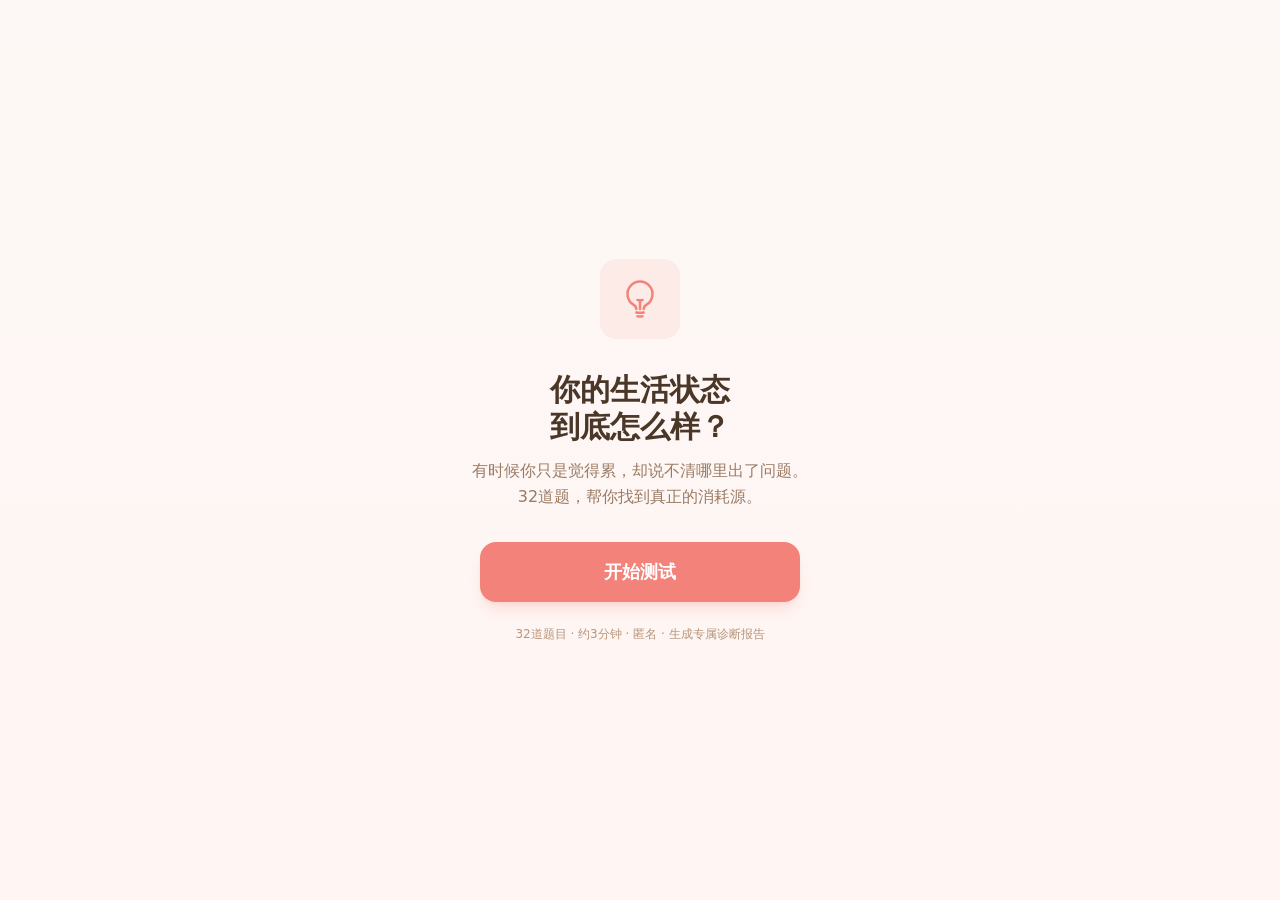
<file: index.html>
<!doctype html>
<html lang="en">
  <head>
    <meta charset="UTF-8" />
    <link rel="icon" type="image/svg+xml" href="/favicon.svg" />
    <meta name="viewport" content="width=device-width, initial-scale=1.0" />
    <title>生活状态诊断工具</title>
    <script type="module" crossorigin src="/assets/index-DwPCbuPf.js"></script>
    <link rel="stylesheet" crossorigin href="/assets/index-GXJXYDYG.css">
  </head>
  <body>
    <div id="root"></div>
  </body>
</html>
</file>
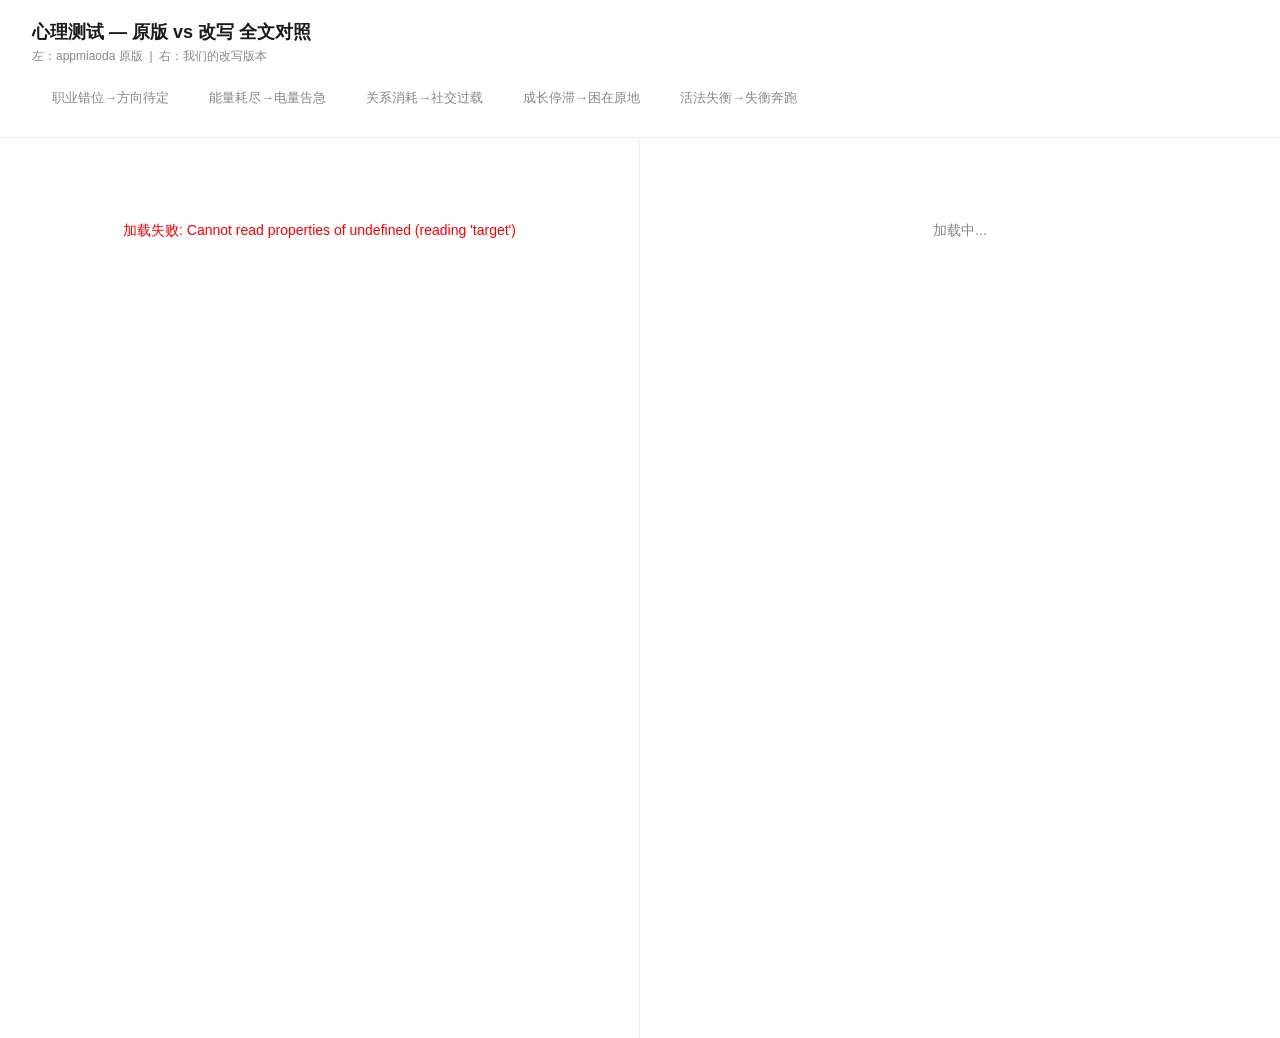
<file: compare.html>
<!DOCTYPE html>
<html lang="zh-CN">
<head>
<meta charset="UTF-8">
<meta name="viewport" content="width=device-width, initial-scale=1.0">
<title>原版 vs 改写 — 全文对比</title>
<style>
*{margin:0;padding:0;box-sizing:border-box}
body{font-family:-apple-system,PingFang SC,Microsoft YaHei,sans-serif;background:#f5f5f5;color:#1a1a1a}
.header{background:#fff;padding:20px 32px;border-bottom:1px solid #eee;position:sticky;top:0;z-index:10}
.header h1{font-size:18px;font-weight:700}
.header .sub{font-size:12px;color:#888;margin-top:4px}
.tabs{display:flex;gap:0;margin-top:16px}
.tab{padding:8px 20px;border:none;background:none;font-size:13px;cursor:pointer;border-bottom:2px solid transparent;color:#888}
.tab.active{border-bottom-color:#2563eb;color:#2563eb;font-weight:600}
.container{display:grid;grid-template-columns:1fr 1fr;gap:0;max-width:1400px;margin:0 auto}
.panel{background:#fff;padding:24px 32px;min-height:100vh}
.panel.left{border-right:1px solid #eee}
.panel h2{font-size:15px;font-weight:700;margin-bottom:8px}
.panel .meta{font-size:11px;color:#888;margin-bottom:20px;padding-bottom:12px;border-bottom:1px solid #f0f0f0}
.section{margin-bottom:24px}
.section-title{font-size:12px;font-weight:700;color:#666;text-transform:uppercase;letter-spacing:.5px;margin-bottom:8px;padding:4px 8px;background:#f8f8f8;border-radius:4px;display:inline-block}
.field{margin-bottom:12px}
.field-label{font-size:11px;color:#999;margin-bottom:2px}
.field-value{font-size:14px;line-height:1.7}
.field-value.highlight{font-size:16px;font-weight:600;color:#1a1a1a}
.field-value.subtitle{font-size:15px;color:#444;font-style:italic}
.analysis-item{margin-bottom:8px;padding-left:12px;border-left:2px solid #e0e0e0;font-size:13px;line-height:1.6}
.analysis-item.original{border-left-color:#f59e0b}
.analysis-item.ours{border-left-color:#2563eb}
ul{list-style:none;padding:0}
ul li{font-size:13px;line-height:1.6;padding:2px 0}
ul li:before{content:"• ";color:#999}
.tag{display:inline-block;font-size:11px;padding:2px 8px;background:#f0f0f0;border-radius:12px;margin:2px 4px 2px 0}
.diff-highlight{background:#fef3c7;padding:1px 0}
.loading{text-align:center;padding:60px;color:#888;font-size:14px}
.match-type{font-size:11px;color:#2563eb;margin-bottom:12px}
</style>
</head>
<body>
<div class="header">
  <h1>心理测试 — 原版 vs 改写 全文对照</h1>
  <div class="sub">左：appmiaoda 原版 &nbsp;|&nbsp; 右：我们的改写版本</div>
  <div class="tabs" id="tabs"></div>
</div>
<div class="container">
  <div class="panel left" id="leftPanel"><div class="loading">加载中...</div></div>
  <div class="panel right" id="rightPanel"><div class="loading">加载中...</div></div>
</div>

<script>
// ===== 数据 =====
const TYPE_KEYS = ['career_mismatch','energy_depleted','relationship_drain','growth_stagnant','life_imbalance'];
const TYPE_NAMES = {career_mismatch:'职业错位→方向待定',energy_depleted:'能量耗尽→电量告急',relationship_drain:'关系消耗→社交过载',growth_stagnant:'成长停滞→困在原地',life_imbalance:'活法失衡→失衡奔跑'};

const OUR_DATA = {
  career_mismatch: {
    title: '方向待定者',
    subtitle: '你真正想换的，不是工作。是方向。',
    coreConclusion: '你不是不够努力。你是努力的方向，越来越偏离自己真正想去的地方。',
    summary: '你有一种隐隐的感觉：我会做，但我越来越不想做了。',
    deepAnalysis: ['很多方向待定者，最开始都不是因为讨厌这份工作进来的。甚至刚开始还挺喜欢。','但随着时间推移，出现了一种微妙的变化：你会做了，做好了，但你并没有因此变得开心。','能力和热爱是两套系统。你现在的困境不是能力不够，而是热爱在慢慢消失。','于是出现：上班越来越机械、完成任务没有成就感、周一越来越难熬。','这时候很多人会误判——以为是自己在偷懒，给自己贴"不努力"的标签。','其实问题不是懒。是你正在做的事，和你想成为的人，之间的裂缝越来越大了。'],
    consumptionSources: [{title:'价值感流失',description:'你每天都在做事，但这些事不再让你觉得自己有价值。这种感觉很可怕——比累更可怕的是：做着做着，不知道自己在做什么了。'},{title:'未来感缺失',description:'不是因为现在不好而难受，而是因为看不到未来而焦虑。你不知道3年后的自己在哪里，这种不确定性每天都在消耗你。'},{title:'自我认同冲突',description:'你心里有个声音说"这不是真正的我"，但现实又在说"先做着吧"。两个声音不断拉扯，最能耗能的就是这种内耗。'}],
    advantages: ['学东西快，能力底子不错','有自我觉察的意识，不是麻木的人','对自己有要求，不想浑浑噩噩','有勇气承认"现在不对"'],
    blindSpots: [{title:'把迷茫当失败',description:'不知道方向≠没有方向。你现在只是在"找"，不是"迷路"。'},{title:'觉得自己不够努力',description:'你已经很努力了。问题是：你把努力放在了一个你自己都不确定的地方。'},{title:'总想一步到位',description:'总想找到一个完美的方向再出发。但方向不是想出来的，是试出来的。'}],
    riskWarning: [{label:'情绪状态',text:'越来越容易烦躁，越来越容易失去耐心。'},{label:'成长状态',text:'停滞感增强，觉得每天都在原地踏步。'},{label:'人生状态',text:'开始频繁羡慕别人。常出现的想法：我是不是选错路了？'}],
    futureNoChange: ['热情继续下降','工作进入自动驾驶模式','成长感持续流失','开始怀疑人生方向'],
    futureWithChange: ['重新探索兴趣','发现新的职业可能','恢复成长反馈','人生掌控感提升'],
    actionPlan: [{week:'第1周',title:'记录',description:'每天记下：今天哪件事最有成就感？哪件事最让我疲惫？'},{week:'第2周',title:'回溯',description:'写下过去三年里，你最喜欢的工作瞬间是什么样子的。'},{week:'第3周',title:'探索',description:'找三个感兴趣的方向了解一下——只是了解，不用投简历。'},{week:'第4周',title:'验证',description:'找个真实从业者聊聊，看看想象和现实的差距。'}],
    hiddenAdvantage: '你的成长欲望其实很强',
    shouldNotDo: '冲动辞职',
    keywords: ['成长断层','价值感下降','职业错位','未来感缺失','方向重建'],
  },
  energy_depleted: {
    title: '电量告急者',
    subtitle: '你真正缺的不是辞职。是恢复。',
    coreConclusion: '你最近最想离开的，未必是工作。而是：那个长期处于透支状态的自己。',
    summary: '你不是讨厌工作。你是太累了。',
    deepAnalysis: ['很多电量告急了人都会误以为："我一定是讨厌这份工作了。"','但如果给你连续休息30天，如果睡眠恢复正常，如果压力降下来，你可能会发现：自己没有那么讨厌现在的工作。','电量告急最大的特点：把所有问题都归因于工作。工作好烦、上班好累、领导好烦——','但仔细看看，连下班后的生活也开始失去吸引力。以前喜欢的事现在懒得做，以前想见的人现在不想见。','问题已经不只是工作了。是整个能量系统在报警。'],
    consumptionSources: [{title:'持续输出没有回血',description:'过去很长一段时间，你都在：解决问题、承担责任、回应需求。但你很少有机会真正恢复自己。大脑开始进入省电模式——拖延、麻木、注意力下降。不是懒，是电池快没电了。'},{title:'情绪库存见底',description:'表面看起来正常，甚至还能工作。但情绪库存已经很低了：一点小事就烦、一点问题就累、一点变化就焦虑。已经没有多余的缓冲区了。'},{title:'恢复能力下降',description:'最危险的信号：休息也恢复不了。以前睡一觉就好了，现在睡两天还是累。以前周末能恢复，现在周末结束更空虚。恢复系统正在失效。'}],
    advantages: ['责任感很强，习惯扛事','执行力不错，能完成高密度任务','共情能力强，习惯照顾别人','对自己有要求，想做到更好'],
    blindSpots: [{title:'把疲惫当成了不喜欢',description:'你不是讨厌工作。你只是太累了。累的时候，任何事情都会失去吸引力。'},{title:'把休息当成奖励',description:'总觉得"忙完这一阵再休息"。但你永远忙不完。恢复不应该是奖励，是必需品。'},{title:'总觉得自己还能撑',description:'电量告急的人最擅长的一件事：硬撑。这也是最危险的一件事。'}],
    riskWarning: [{label:'情绪状态',text:'情绪波动增加，越来越容易烦躁。'},{label:'身体状态',text:'睡眠质量下降，精力持续不足。'},{label:'工作状态',text:'工作效率下降，注意力难以集中。'},{label:'心理状态',text:'兴趣感持续消失——觉得改变也没用'}],
    futureNoChange: ['疲惫持续增加','动力不断下降','恢复能力越来越差','开始怀疑人生','离职冲动越来越强'],
    futureWithChange: ['睡眠改善','情绪稳定','兴趣恢复','动力回升','重新看清方向'],
    actionPlan: [{week:'第1周',title:'停止漏电',description:'减少无效社交、减少情绪劳动、减少不必要的加班。先把漏电口堵住。'},{week:'第2周',title:'恢复身体',description:'规律睡眠、固定起床时间、每天散步。先把基础电量养回来。'},{week:'第3周',title:'找回快乐',description:'做一件不赚钱、不成长、纯喜欢的事情。找回活着的感觉。'},{week:'第4周',title:'连接内心',description:'问自己：如果没有任何现实压力，我最想把时间花在哪里？'}],
    hiddenAdvantage: '责任感极强',
    shouldNotDo: '继续硬撑',
    keywords: ['长期透支','低电量模式','恢复能力下降','情绪库存不足','兴趣感消失'],
  },
  relationship_drain: {
    title: '社交过载者',
    subtitle: '你不是讨厌工作。你是长期处在高消耗的人际环境里。',
    coreConclusion: '你最近最想离开的，可能不是工作。而是某些每天都在消耗你的人。',
    summary: '你不是讨厌工作本身。你是被"人"拖垮了。',
    deepAnalysis: ['很多社交过载者最后会把所有疲惫归因于工作——公司不行、行业不行、工作不行。','但如果换掉工作内容，问题可能还在。因为真正耗尽你的，不是事，是人。','你的特点是：工作内容其实能接受，能力其实没问题，收入也不一定差。但每天醒来想到要上班，还是觉得压抑。','原因通常不是事情本身，而是某个人、某种氛围、某种沟通模式。','工作本身变成了被关系绑架的场景。越想越累。'],
    consumptionSources: [{title:'情绪劳动过载',description:'你每天都在做一件事：管理别人的情绪。领导情绪不好你要接，客户情绪不好你要接，同事情绪不好你也要接。久而久之，你的能量都在回应别人。'},{title:'长期压抑表达',description:'你习惯忍。很多话不说、很多委屈算了、很多不满吞下去。表面没事，实际上情绪债越欠越多。看到消息就烦、听到名字就累。'},{title:'被动适应环境',description:'你习惯了配合、让步、理解别人。但时间久了会出现一种感觉：好像所有人都在做自己，只有我不行。这就是最隐蔽的内耗。'}],
    advantages: ['共情力强，能理解他人感受','责任感高，认真对待每段关系','配合度高，团队意识强','情绪敏感度高，善于察言观色'],
    blindSpots: [{title:'把忍耐当成成熟',description:'很多时候你觉得"算了，别计较"。那不是成熟，是压抑。'},{title:'总想理解所有人',description:'理解别人100分，理解自己0分——这才是问题的根源。'},{title:'把环境问题归咎自己',description:'你总觉得"是不是我太敏感了"、"是不是我要求太高了"。但有时候，只是环境不适合你。'}],
    riskWarning: [{label:'表达状态',text:'表达欲下降，越来越不想说话了。'},{label:'社交状态',text:'社交回避增强，不想参加任何聚会。'},{label:'工作状态',text:'工作满意度持续下降，离职冲动上升。'}],
    futureNoChange: ['继续压抑','继续配合','继续消耗','越来越想逃离','开始怀疑自己'],
    futureWithChange: ['建立边界','减少情绪劳动','提升表达能力','恢复掌控感','重新评估环境'],
    actionPlan: [{week:'第1周',title:'看清消耗源',description:'记录每天最耗能的人是谁。先知道敌人在哪。'},{week:'第2周',title:'建个小边界',description:'从延迟回复开始。拒绝一个额外责任。减少一次情绪劳动。'},{week:'第3周',title:'练习表达',description:'从一个短句开始："这个我需要想想。"不用解释太多。'},{week:'第4周',title:'重新评估',description:'认真判断：问题是这个人/这个环境，还是我自己的边界没设好。'}],
    hiddenAdvantage: '共情能力强',
    shouldNotDo: '继续讨好',
    keywords: ['关系消耗','情绪劳动','边界缺失','冲突回避','环境倦怠','表达压抑'],
  },
  growth_stagnant: {
    title: '困在原地者',
    subtitle: '你不是讨厌现在。你只是已经很久没有向前走了。',
    coreConclusion: '你想逃离的不是工作、不是环境。而是那个越来越看不到变化的自己。',
    summary: '生活没有明显问题，但也没有惊喜。这就是你最难过的地方。',
    deepAnalysis: ['困在原地者有一个典型的状态：生活没有明显的问题，但也没有惊喜。工作没有明显的问题，但也没有突破。人生没有明显的问题，但也没有期待。','于是出现一种感觉：日子在过，但没有在活着。一天天重复，一年年过去，偶尔在深夜突然惊醒——我的人生就这样了吗？','你不是懒。你只是太久没有体验过"成长"带来的兴奋感了。','人是需要反馈的动物。当学习没有反馈、努力没有回应、改变没有结果，动力就会慢慢泄掉。','你现在最需要的不是"换个工作"，而是"重新找回向前走的感觉"。'],
    consumptionSources: [{title:'成长反馈缺失',description:'你很久没有体验过"学会了某件事"的快乐了。每天都在输出，没有输入。大脑断粮了。'},{title:'探索欲被压制',description:'不是没有好奇心，是好奇心被现实磨没了。每天都在应付当下，没空去想"如果"。'},{title:'自我价值模糊',description:'不知道自己想要什么，也不知道自己能成为什么。这种模糊感本身就很耗能。'}],
    advantages: ['内心有追求，不是随波逐流的人','有自我觉察，意识到停滞本身就是改变的开始','虽然迷茫，但没有放弃寻找','想象力还在，"如果"还会出现在脑海里'],
    blindSpots: [{title:'把停滞当成了真相',description:'觉得"我就这样了"。但现在的你不是全部的你。'},{title:'总觉得要准备好了再动',description:'你一直在等"那个对的时刻"。但对的时刻是动起来之后才会出现的。'},{title:'过度理想化未来',description:'总觉得找到那个方向就好了。但人生不是找到的，是试出来的。'}],
    riskWarning: [{label:'目标状态',text:'目标感下降，不知道自己想要什么。'},{label:'行动状态',text:'行动力下降，越来越拖延。'},{label:'兴趣状态',text:'兴趣感下降，对什么都提不起劲。'},{label:'人生状态',text:'人生停滞感增强——活着，但没有热情。'}],
    futureNoChange: ['重复工作','重复生活','重复思维','成长停滞','人生倦怠'],
    futureWithChange: ['恢复探索','增加新体验','重新学习','找到新方向','恢复成长感'],
    actionPlan: [{week:'第1周',title:'找到消失的兴奋感',description:'记录最近三年最快乐的时刻。找出那些让你兴奋的东西去了哪里。'},{week:'第2周',title:'重启学习',description:'选一个全新领域。不求变现，只求好奇。重新体验"学会"的感觉。'},{week:'第3周',title:'制造陌生感',description:'去一个没去过的地方、参加一个没参加过的活动、认识一个圈子外的人。'},{week:'第4周',title:'建第二条线',description:'开始培养工作之外的成长系统。不一定是副业，但一定是一条新的路。'}],
    hiddenAdvantage: '探索欲其实很强',
    shouldNotDo: '继续等待',
    keywords: ['成长停滞','未来感下降','探索欲减弱','人生倦怠','第二成长曲线','慢性空心化'],
  },
  life_imbalance: {
    title: '失衡奔跑者',
    subtitle: '你真正想换的，不是工作。是你现在运行人生的方式。',
    coreConclusion: '你被一种失衡的人生结构困住了——某个部分太重，其他部分几乎消失。',
    summary: '你不是被工作困住了。你是被一种不平衡的生活困住了。',
    deepAnalysis: ['失衡奔跑者通常有一个特点：人生里某个部分特别重，其他部分几乎消失。','比如：工作占了90%，生活只有10%。或者照顾别人占了80%，自己只有20%。','短期内这似乎没问题，甚至还能带来成就感——你觉得自己很高效、很重要。','但时间长了，你会感觉到一种"平板式"的人生：在一个维度上拼命跑，但其他维度已经荒废了。','人不是单线程的动物。当生活只剩下一个支点，一旦那个支点出问题，整个人生都会晃动。'],
    consumptionSources: [{title:'单点支撑',description:'你把所有的精力、时间、价值感都压在一个点上。这个点一旦不稳，整个人就站不住了。'},{title:'自我被压缩',description:'工作之外的那个你，已经很久没出现了。你喜欢什么、想做什么、是谁——这些问题越来越难回答。'},{title:'失去弹性',description:'你的生活没有缓冲带。一点小意外就能打乱全部节奏，因为你没有别的支点可以依靠。'}],
    advantages: ['专注力强，能在一件事上深耕','抗压能力不错，能扛高负荷','执行力强，不轻易放弃','对责任认真，不会敷衍'],
    blindSpots: [{title:'把"忙"当成了"充实"',description:'忙不等于充实。一个人可以很忙，但很空。'},{title:'觉得自己还能再撑一阵',description:'失衡的问题是：它不会突然崩塌，而是慢慢蚕食。等你意识到的时候，已经很累了。'},{title:'把休息当奢侈',description:'你总觉得"等忙完这阵就好了"。但如果你不给生活留白，生活会用另一种方式让你停下来。'}],
    riskWarning: [{label:'身体状态',text:'长期高负荷运转，身体开始发出信号。'},{label:'社交状态',text:'社交圈越来越窄，除了工作没有其他关系。'},{label:'兴趣状态',text:'除了工作，不知道自己喜欢什么。'},{label:'心理状态',text:'失衡加剧，容易产生"这一切为了什么"的疑问。'}],
    futureNoChange: ['工作占比越来越大','个人空间越来越小','身体开始出问题','自我越来越模糊','突然有一天崩掉'],
    futureWithChange: ['建立生活支点','找到工作之外的价值','恢复弹性空间','重新获得掌控感'],
    actionPlan: [{week:'第1周',title:'盘点时间账',description:'真实记录一周时间分配。看看工作和生活的比例到底是多少。'},{week:'第2周',title:'找回一个小爱好',description:'想想以前喜欢但很久没做的事。花30分钟重新做一次。'},{week:'第3周',title:'建立社交支点',description:'约一个非工作的朋友吃饭。不聊工作，只聊生活。'},{week:'第4周',title:'重新分配',description:'试着把时间的10%从工作挪到生活。感受一下这个变化。'}],
    hiddenAdvantage: '专注力很强',
    shouldNotDo: '继续单向冲刺',
    keywords: ['生活失衡','单点支撑','自我压缩','失去弹性','人生结构重建'],
  }
};

let ORIGINAL_DATA = null;
let currentType = 'career_mismatch';

// ===== 加载原始数据 =====
fetch('appmiaoda_original.json')
  .then(r => r.json())
  .then(d => {
    ORIGINAL_DATA = d;
    init();
  })
  .catch(e => {
    document.getElementById('leftPanel').innerHTML = '<div class="loading" style="color:red">加载失败: ' + e.message + '</div>';
  });

function init() {
  // Tabs
  var tabsHTML = '';
  TYPE_KEYS.forEach(function(k) {
    tabsHTML += '<button class="tab' + (k===currentType?' active':'') + '" onclick="switchType(\'' + k + '\')">' + TYPE_NAMES[k] + '</button>';
  });
  document.getElementById('tabs').innerHTML = tabsHTML;
  switchType(currentType);
}

function switchType(key) {
  currentType = key;
  document.querySelectorAll('.tab').forEach(function(t) { t.className = 'tab'; });
  event.target.className = 'tab active';
  if (!ORIGINAL_DATA) return;
  renderPanel('leftPanel', ORIGINAL_DATA[key], 'original');
  renderPanel('rightPanel', OUR_DATA[key], 'ours');
}

function renderPanel(id, data, side) {
  var isOrig = side === 'original';
  var html = '';

  // Title + subtitle
  html += '<h2>' + (isOrig ? '🔶 ' : '🔷 ') + data.title + '</h2>';
  html += '<div class="meta">' + (isOrig ? 'appmiaoda 原版' : '我们的改写') + '</div>';

  // Match type
  html += '<div class="match-type">' + data.subtitle + '</div>';

  // Core conclusion
  html += '<div class="section"><div class="section-title">核心结论</div>';
  html += '<div class="field-value highlight">' + data.coreConclusion + '</div></div>';

  // Summary
  html += '<div class="section"><div class="section-title">一句话</div>';
  html += '<div class="field-value subtitle">' + data.summary + '</div></div>';

  // Deep analysis
  html += '<div class="section"><div class="section-title">深度分析</div>';
  (data.deepAnalysis||[]).forEach(function(a) {
    html += '<div class="analysis-item ' + side + '">' + a + '</div>';
  });
  html += '</div>';

  // Consumption
  html += '<div class="section"><div class="section-title">消耗来源</div>';
  (data.consumptionSources||[]).forEach(function(s) {
    html += '<div class="field"><div class="field-label"><strong>' + s.title + '</strong></div>';
    html += '<div class="field-value">' + s.description + '</div></div>';
  });
  html += '</div>';

  // Advantages
  html += '<div class="section"><div class="section-title">优势</div><ul>';
  (data.advantages||[]).forEach(function(a) { html += '<li>' + a + '</li>'; });
  html += '</ul></div>';

  // Blind spots
  html += '<div class="section"><div class="section-title">盲区</div>';
  (data.blindSpots||[]).forEach(function(b) {
    html += '<div class="field"><div class="field-label"><strong>' + b.title + '</strong></div>';
    html += '<div class="field-value">' + b.description + '</div></div>';
  });
  html += '</div>';

  // Risk
  html += '<div class="section"><div class="section-title">风险预警</div>';
  (data.riskWarning||[]).forEach(function(r) {
    html += '<div class="field"><span style="color:#888;font-size:11px">' + r.label + ': </span>';
    html += '<span style="font-size:13px">' + r.text + '</span></div>';
  });
  html += '</div>';

  // Future
  html += '<div class="section"><div class="section-title">不改变 vs 改变</div>';
  html += '<div style="display:grid;grid-template-columns:1fr 1fr;gap:16px">';
  html += '<div><div style="font-size:11px;color:#dc2626;margin-bottom:4px">不改变</div><ul>';
  (data.futureNoChange||[]).forEach(function(f) { html += '<li>' + f + '</li>'; });
  html += '</ul></div>';
  html += '<div><div style="font-size:11px;color:#16a34a;margin-bottom:4px">改变</div><ul>';
  (data.futureWithChange||[]).forEach(function(f) { html += '<li>' + f + '</li>'; });
  html += '</ul></div></div></div>';

  // Action plan
  html += '<div class="section"><div class="section-title">4周行动</div>';
  (data.actionPlan||[]).forEach(function(a) {
    html += '<div class="field"><strong>' + a.week + ' ' + a.title + '</strong>: ' + a.description + '</div>';
  });
  html += '</div>';

  // Bottom
  html += '<div class="section"><div class="section-title">额外</div>';
  html += '<div class="field"><span class="field-label">隐藏优势: </span>' + data.hiddenAdvantage + '</div>';
  html += '<div class="field"><span class="field-label">不该做: </span><span style="color:#dc2626">' + data.shouldNotDo + '</span></div>';
  html += '<div>';
  (data.keywords||[]).forEach(function(k) { html += '<span class="tag">' + k + '</span>'; });
  html += '</div></div>';

  document.getElementById(id).innerHTML = html;
}
</script>
</body>
</html>
</file>
<file: assets/index-GXJXYDYG.css>
/*! tailwindcss v4.3.2 | MIT License | https://tailwindcss.com */
@layer properties{@supports (((-webkit-hyphens:none)) and (not (margin-trim:inline))) or ((-moz-orient:inline) and (not (color:rgb(from red r g b)))){*,:before,:after,::backdrop{--tw-rotate-x:initial;--tw-rotate-y:initial;--tw-rotate-z:initial;--tw-skew-x:initial;--tw-skew-y:initial;--tw-space-y-reverse:0;--tw-border-style:solid;--tw-gradient-position:initial;--tw-gradient-from:#0000;--tw-gradient-via:#0000;--tw-gradient-to:#0000;--tw-gradient-stops:initial;--tw-gradient-via-stops:initial;--tw-gradient-from-position:0%;--tw-gradient-via-position:50%;--tw-gradient-to-position:100%;--tw-leading:initial;--tw-font-weight:initial;--tw-tracking:initial;--tw-shadow:0 0 #0000;--tw-shadow-color:initial;--tw-shadow-alpha:100%;--tw-inset-shadow:0 0 #0000;--tw-inset-shadow-color:initial;--tw-inset-shadow-alpha:100%;--tw-ring-color:initial;--tw-ring-shadow:0 0 #0000;--tw-inset-ring-color:initial;--tw-inset-ring-shadow:0 0 #0000;--tw-ring-inset:initial;--tw-ring-offset-width:0px;--tw-ring-offset-color:#fff;--tw-ring-offset-shadow:0 0 #0000;--tw-blur:initial;--tw-brightness:initial;--tw-contrast:initial;--tw-grayscale:initial;--tw-hue-rotate:initial;--tw-invert:initial;--tw-opacity:initial;--tw-saturate:initial;--tw-sepia:initial;--tw-drop-shadow:initial;--tw-drop-shadow-color:initial;--tw-drop-shadow-alpha:100%;--tw-drop-shadow-size:initial;--tw-duration:initial}}}@layer theme{:root,:host{--font-sans:"PingFang SC", "Microsoft YaHei", "HarmonyOS Sans", system-ui, sans-serif;--font-mono:ui-monospace, SFMono-Regular, Menlo, Monaco, Consolas, "Liberation Mono", "Courier New", monospace;--color-rose-50:oklch(96.9% .015 12.422);--color-rose-100:#fff5f3;--color-rose-200:#ffe8e2;--color-rose-300:#ffd1c7;--color-rose-400:#f2827a;--color-rose-500:#e8655c;--color-rose-600:#d04a41;--color-white:#fff;--spacing:.25rem;--container-xs:20rem;--container-sm:24rem;--container-lg:32rem;--container-3xl:48rem;--text-xs:.75rem;--text-xs--line-height:calc(1 / .75);--text-sm:.875rem;--text-sm--line-height:calc(1.25 / .875);--text-base:1rem;--text-base--line-height:calc(1.5 / 1);--text-lg:1.125rem;--text-lg--line-height:calc(1.75 / 1.125);--text-xl:1.25rem;--text-xl--line-height:calc(1.75 / 1.25);--text-2xl:1.5rem;--text-2xl--line-height:calc(2 / 1.5);--text-3xl:1.875rem;--text-3xl--line-height:calc(2.25 / 1.875);--font-weight-medium:500;--font-weight-semibold:600;--font-weight-bold:700;--tracking-wider:.05em;--leading-tight:1.25;--leading-snug:1.375;--leading-relaxed:1.625;--radius-lg:.5rem;--radius-xl:.75rem;--radius-2xl:1rem;--animate-spin:spin 1s linear infinite;--default-transition-duration:.15s;--default-transition-timing-function:cubic-bezier(.4, 0, .2, 1);--default-font-family:var(--font-sans);--default-mono-font-family:var(--font-mono);--color-tea-100:#f2f7ee;--color-tea-200:#e0edd8;--color-tea-400:#a8c4a0;--color-tea-500:#7da373;--color-clay-50:#fdf8f5;--color-clay-100:#faf0ea;--color-clay-200:#f0e0d4;--color-clay-300:#dcc0ac;--color-clay-400:#b8957c;--color-clay-500:#9a7b64;--color-clay-600:#7a5f4c;--color-clay-700:#4a3728}}@layer base{*,:after,:before,::backdrop{box-sizing:border-box;border:0 solid;margin:0;padding:0}::file-selector-button{box-sizing:border-box;border:0 solid;margin:0;padding:0}html,:host{-webkit-text-size-adjust:100%;tab-size:4;line-height:1.5;font-family:var(--default-font-family,ui-sans-serif, system-ui, sans-serif, "Apple Color Emoji", "Segoe UI Emoji", "Segoe UI Symbol", "Noto Color Emoji");font-feature-settings:var(--default-font-feature-settings,normal);font-variation-settings:var(--default-font-variation-settings,normal);-webkit-tap-highlight-color:transparent}hr{height:0;color:inherit;border-top-width:1px}abbr:where([title]){-webkit-text-decoration:underline dotted;text-decoration:underline dotted}h1,h2,h3,h4,h5,h6{font-size:inherit;font-weight:inherit}a{color:inherit;-webkit-text-decoration:inherit;-webkit-text-decoration:inherit;-webkit-text-decoration:inherit;-webkit-text-decoration:inherit;text-decoration:inherit}b,strong{font-weight:bolder}code,kbd,samp,pre{font-family:var(--default-mono-font-family,ui-monospace, SFMono-Regular, Menlo, Monaco, Consolas, "Liberation Mono", "Courier New", monospace);font-feature-settings:var(--default-mono-font-feature-settings,normal);font-variation-settings:var(--default-mono-font-variation-settings,normal);font-size:1em}small{font-size:80%}sub,sup{vertical-align:baseline;font-size:75%;line-height:0;position:relative}sub{bottom:-.25em}sup{top:-.5em}table{text-indent:0;border-color:inherit;border-collapse:collapse}:-moz-focusring{outline:auto}progress{vertical-align:baseline}summary{display:list-item}ol,ul,menu{list-style:none}img,svg,video,canvas,audio,iframe,embed,object{vertical-align:middle;display:block}img,video{max-width:100%;height:auto}button,input,select,optgroup,textarea{font:inherit;font-feature-settings:inherit;font-variation-settings:inherit;letter-spacing:inherit;color:inherit;opacity:1;background-color:#0000;border-radius:0}::file-selector-button{font:inherit;font-feature-settings:inherit;font-variation-settings:inherit;letter-spacing:inherit;color:inherit;opacity:1;background-color:#0000;border-radius:0}:where(select:is([multiple],[size])) optgroup{font-weight:bolder}:where(select:is([multiple],[size])) optgroup option{padding-inline-start:20px}::file-selector-button{margin-inline-end:4px}::placeholder{opacity:1}@supports (not ((-webkit-appearance:-apple-pay-button))) or (contain-intrinsic-size:1px){::placeholder{color:currentColor}@supports (color:color-mix(in lab, red, red)){::placeholder{color:color-mix(in oklab, currentcolor 50%, transparent)}}}textarea{resize:vertical}::-webkit-search-decoration{-webkit-appearance:none}::-webkit-date-and-time-value{min-height:1lh;text-align:inherit}::-webkit-datetime-edit{display:inline-flex}::-webkit-datetime-edit-fields-wrapper{padding:0}::-webkit-datetime-edit{padding-block:0}::-webkit-datetime-edit-year-field{padding-block:0}::-webkit-datetime-edit-month-field{padding-block:0}::-webkit-datetime-edit-day-field{padding-block:0}::-webkit-datetime-edit-hour-field{padding-block:0}::-webkit-datetime-edit-minute-field{padding-block:0}::-webkit-datetime-edit-second-field{padding-block:0}::-webkit-datetime-edit-millisecond-field{padding-block:0}::-webkit-datetime-edit-meridiem-field{padding-block:0}::-webkit-calendar-picker-indicator{line-height:1}:-moz-ui-invalid{box-shadow:none}button,input:where([type=button],[type=reset],[type=submit]){appearance:button}::file-selector-button{appearance:button}::-webkit-inner-spin-button{height:auto}::-webkit-outer-spin-button{height:auto}[hidden]:where(:not([hidden=until-found])){display:none!important}}@layer components;@layer utilities{.relative{position:relative}.mx-auto{margin-inline:auto}.mt-0\.5{margin-top:calc(var(--spacing) * .5)}.mt-1{margin-top:var(--spacing)}.mt-2{margin-top:calc(var(--spacing) * 2)}.mt-3{margin-top:calc(var(--spacing) * 3)}.mt-4{margin-top:calc(var(--spacing) * 4)}.mt-6{margin-top:calc(var(--spacing) * 6)}.mt-8{margin-top:calc(var(--spacing) * 8)}.mb-1{margin-bottom:var(--spacing)}.mb-2{margin-bottom:calc(var(--spacing) * 2)}.mb-3{margin-bottom:calc(var(--spacing) * 3)}.mb-4{margin-bottom:calc(var(--spacing) * 4)}.mb-6{margin-bottom:calc(var(--spacing) * 6)}.mb-8{margin-bottom:calc(var(--spacing) * 8)}.line-clamp-2{-webkit-line-clamp:2;-webkit-box-orient:vertical;display:-webkit-box;overflow:hidden}.block{display:block}.flex{display:flex}.grid{display:grid}.inline-flex{display:inline-flex}.h-1\.5{height:calc(var(--spacing) * 1.5)}.h-2{height:calc(var(--spacing) * 2)}.h-4{height:calc(var(--spacing) * 4)}.h-5{height:calc(var(--spacing) * 5)}.h-8{height:calc(var(--spacing) * 8)}.h-10{height:calc(var(--spacing) * 10)}.h-12{height:calc(var(--spacing) * 12)}.h-16{height:calc(var(--spacing) * 16)}.h-20{height:calc(var(--spacing) * 20)}.h-32{height:calc(var(--spacing) * 32)}.h-full{height:100%}.max-h-\[400px\]{max-height:400px}.min-h-screen{min-height:100vh}.w-1\.5{width:calc(var(--spacing) * 1.5)}.w-2{width:calc(var(--spacing) * 2)}.w-4{width:calc(var(--spacing) * 4)}.w-5{width:calc(var(--spacing) * 5)}.w-8{width:calc(var(--spacing) * 8)}.w-10{width:calc(var(--spacing) * 10)}.w-16{width:calc(var(--spacing) * 16)}.w-20{width:calc(var(--spacing) * 20)}.w-24{width:calc(var(--spacing) * 24)}.w-full{width:100%}.w-px{width:1px}.max-w-3xl{max-width:var(--container-3xl)}.max-w-lg{max-width:var(--container-lg)}.max-w-sm{max-width:var(--container-sm)}.max-w-xs{max-width:var(--container-xs)}.min-w-0{min-width:0}.flex-1{flex:1}.flex-shrink-0{flex-shrink:0}.rotate-90{rotate:90deg}.transform{transform:var(--tw-rotate-x,) var(--tw-rotate-y,) var(--tw-rotate-z,) var(--tw-skew-x,) var(--tw-skew-y,)}.animate-spin{animation:var(--animate-spin)}.cursor-not-allowed{cursor:not-allowed}.cursor-pointer{cursor:pointer}.grid-cols-2{grid-template-columns:repeat(2,minmax(0,1fr))}.flex-col{flex-direction:column}.flex-wrap{flex-wrap:wrap}.items-center{align-items:center}.items-start{align-items:flex-start}.justify-between{justify-content:space-between}.justify-center{justify-content:center}.gap-2{gap:calc(var(--spacing) * 2)}.gap-3{gap:calc(var(--spacing) * 3)}.gap-4{gap:calc(var(--spacing) * 4)}:where(.space-y-0>:not(:last-child)){--tw-space-y-reverse:0;margin-block:0}:where(.space-y-2>:not(:last-child)){--tw-space-y-reverse:0;margin-block-start:calc(calc(var(--spacing) * 2) * var(--tw-space-y-reverse));margin-block-end:calc(calc(var(--spacing) * 2) * calc(1 - var(--tw-space-y-reverse)))}:where(.space-y-3>:not(:last-child)){--tw-space-y-reverse:0;margin-block-start:calc(calc(var(--spacing) * 3) * var(--tw-space-y-reverse));margin-block-end:calc(calc(var(--spacing) * 3) * calc(1 - var(--tw-space-y-reverse)))}:where(.space-y-4>:not(:last-child)){--tw-space-y-reverse:0;margin-block-start:calc(calc(var(--spacing) * 4) * var(--tw-space-y-reverse));margin-block-end:calc(calc(var(--spacing) * 4) * calc(1 - var(--tw-space-y-reverse)))}.overflow-hidden{overflow:hidden}.overflow-y-auto{overflow-y:auto}.rounded-2xl{border-radius:var(--radius-2xl)}.rounded-full{border-radius:3.40282e38px}.rounded-lg{border-radius:var(--radius-lg)}.rounded-xl{border-radius:var(--radius-xl)}.border{border-style:var(--tw-border-style);border-width:1px}.border-2{border-style:var(--tw-border-style);border-width:2px}.border-4{border-style:var(--tw-border-style);border-width:4px}.border-t{border-top-style:var(--tw-border-style);border-top-width:1px}.border-l-2{border-left-style:var(--tw-border-style);border-left-width:2px}.border-clay-100{border-color:var(--color-clay-100)}.border-clay-200{border-color:var(--color-clay-200)}.border-clay-300{border-color:var(--color-clay-300)}.border-rose-200{border-color:var(--color-rose-200)}.border-rose-300{border-color:var(--color-rose-300)}.border-tea-200{border-color:var(--color-tea-200)}.border-white\/30{border-color:#ffffff4d}@supports (color:color-mix(in lab, red, red)){.border-white\/30{border-color:color-mix(in oklab, var(--color-white) 30%, transparent)}}.border-t-rose-400{border-top-color:var(--color-rose-400)}.border-t-white{border-top-color:var(--color-white)}.bg-clay-50{background-color:var(--color-clay-50)}.bg-clay-100{background-color:var(--color-clay-100)}.bg-clay-200{background-color:var(--color-clay-200)}.bg-clay-400{background-color:var(--color-clay-400)}.bg-rose-50{background-color:var(--color-rose-50)}.bg-rose-100{background-color:var(--color-rose-100)}.bg-rose-200{background-color:var(--color-rose-200)}.bg-rose-400{background-color:var(--color-rose-400)}.bg-rose-400\/10{background-color:#f2827a1a}@supports (color:color-mix(in lab, red, red)){.bg-rose-400\/10{background-color:color-mix(in oklab, var(--color-rose-400) 10%, transparent)}}.bg-rose-500{background-color:var(--color-rose-500)}.bg-tea-100{background-color:var(--color-tea-100)}.bg-tea-400{background-color:var(--color-tea-400)}.bg-white{background-color:var(--color-white)}.bg-white\/70{background-color:#ffffffb3}@supports (color:color-mix(in lab, red, red)){.bg-white\/70{background-color:color-mix(in oklab, var(--color-white) 70%, transparent)}}.bg-gradient-to-b{--tw-gradient-position:to bottom in oklab;background-image:linear-gradient(var(--tw-gradient-stops))}.from-clay-50{--tw-gradient-from:var(--color-clay-50);--tw-gradient-stops:var(--tw-gradient-via-stops,var(--tw-gradient-position), var(--tw-gradient-from) var(--tw-gradient-from-position), var(--tw-gradient-to) var(--tw-gradient-to-position))}.to-rose-100{--tw-gradient-to:var(--color-rose-100);--tw-gradient-stops:var(--tw-gradient-via-stops,var(--tw-gradient-position), var(--tw-gradient-from) var(--tw-gradient-from-position), var(--tw-gradient-to) var(--tw-gradient-to-position))}.p-2{padding:calc(var(--spacing) * 2)}.p-4{padding:calc(var(--spacing) * 4)}.p-5{padding:calc(var(--spacing) * 5)}.p-6{padding:calc(var(--spacing) * 6)}.px-2{padding-inline:calc(var(--spacing) * 2)}.px-2\.5{padding-inline:calc(var(--spacing) * 2.5)}.px-3{padding-inline:calc(var(--spacing) * 3)}.px-4{padding-inline:calc(var(--spacing) * 4)}.px-6{padding-inline:calc(var(--spacing) * 6)}.px-8{padding-inline:calc(var(--spacing) * 8)}.py-0\.5{padding-block:calc(var(--spacing) * .5)}.py-1{padding-block:var(--spacing)}.py-1\.5{padding-block:calc(var(--spacing) * 1.5)}.py-2\.5{padding-block:calc(var(--spacing) * 2.5)}.py-3{padding-block:calc(var(--spacing) * 3)}.py-3\.5{padding-block:calc(var(--spacing) * 3.5)}.py-4{padding-block:calc(var(--spacing) * 4)}.py-10{padding-block:calc(var(--spacing) * 10)}.py-12{padding-block:calc(var(--spacing) * 12)}.py-16{padding-block:calc(var(--spacing) * 16)}.pt-0\.5{padding-top:calc(var(--spacing) * .5)}.pt-3{padding-top:calc(var(--spacing) * 3)}.pt-8{padding-top:calc(var(--spacing) * 8)}.pr-4{padding-right:calc(var(--spacing) * 4)}.pb-0{padding-bottom:0}.pb-4{padding-bottom:calc(var(--spacing) * 4)}.pb-6{padding-bottom:calc(var(--spacing) * 6)}.pb-8{padding-bottom:calc(var(--spacing) * 8)}.pb-24{padding-bottom:calc(var(--spacing) * 24)}.pl-4{padding-left:calc(var(--spacing) * 4)}.text-center{text-align:center}.text-left{text-align:left}.text-2xl{font-size:var(--text-2xl);line-height:var(--tw-leading,var(--text-2xl--line-height))}.text-3xl{font-size:var(--text-3xl);line-height:var(--tw-leading,var(--text-3xl--line-height))}.text-base{font-size:var(--text-base);line-height:var(--tw-leading,var(--text-base--line-height))}.text-lg{font-size:var(--text-lg);line-height:var(--tw-leading,var(--text-lg--line-height))}.text-sm{font-size:var(--text-sm);line-height:var(--tw-leading,var(--text-sm--line-height))}.text-xl{font-size:var(--text-xl);line-height:var(--tw-leading,var(--text-xl--line-height))}.text-xs{font-size:var(--text-xs);line-height:var(--tw-leading,var(--text-xs--line-height))}.text-\[4px\]{font-size:4px}.leading-\[1\]{--tw-leading:1;line-height:1}.leading-relaxed{--tw-leading:var(--leading-relaxed);line-height:var(--leading-relaxed)}.leading-snug{--tw-leading:var(--leading-snug);line-height:var(--leading-snug)}.leading-tight{--tw-leading:var(--leading-tight);line-height:var(--leading-tight)}.font-bold{--tw-font-weight:var(--font-weight-bold);font-weight:var(--font-weight-bold)}.font-medium{--tw-font-weight:var(--font-weight-medium);font-weight:var(--font-weight-medium)}.font-semibold{--tw-font-weight:var(--font-weight-semibold);font-weight:var(--font-weight-semibold)}.tracking-wider{--tw-tracking:var(--tracking-wider);letter-spacing:var(--tracking-wider)}.whitespace-pre-line{white-space:pre-line}.text-clay-300{color:var(--color-clay-300)}.text-clay-400{color:var(--color-clay-400)}.text-clay-500{color:var(--color-clay-500)}.text-clay-600{color:var(--color-clay-600)}.text-clay-700{color:var(--color-clay-700)}.text-inherit{color:inherit}.text-rose-300{color:var(--color-rose-300)}.text-rose-400{color:var(--color-rose-400)}.text-rose-500{color:var(--color-rose-500)}.text-rose-600{color:var(--color-rose-600)}.text-tea-400{color:var(--color-tea-400)}.text-tea-500{color:var(--color-tea-500)}.text-white{color:var(--color-white)}.uppercase{text-transform:uppercase}.placeholder-clay-300::placeholder{color:var(--color-clay-300)}.shadow{--tw-shadow:0 1px 3px 0 var(--tw-shadow-color,#0000001a), 0 1px 2px -1px var(--tw-shadow-color,#0000001a);box-shadow:var(--tw-inset-shadow), var(--tw-inset-ring-shadow), var(--tw-ring-offset-shadow), var(--tw-ring-shadow), var(--tw-shadow)}.shadow-lg{--tw-shadow:0 10px 15px -3px var(--tw-shadow-color,#0000001a), 0 4px 6px -4px var(--tw-shadow-color,#0000001a);box-shadow:var(--tw-inset-shadow), var(--tw-inset-ring-shadow), var(--tw-ring-offset-shadow), var(--tw-ring-shadow), var(--tw-shadow)}.shadow-sm{--tw-shadow:0 1px 3px 0 var(--tw-shadow-color,#0000001a), 0 1px 2px -1px var(--tw-shadow-color,#0000001a);box-shadow:var(--tw-inset-shadow), var(--tw-inset-ring-shadow), var(--tw-ring-offset-shadow), var(--tw-ring-shadow), var(--tw-shadow)}.ring-2{--tw-ring-shadow:var(--tw-ring-inset,) 0 0 0 calc(2px + var(--tw-ring-offset-width)) var(--tw-ring-color,currentcolor);box-shadow:var(--tw-inset-shadow), var(--tw-inset-ring-shadow), var(--tw-ring-offset-shadow), var(--tw-ring-shadow), var(--tw-shadow)}.shadow-rose-400\/20{--tw-shadow-color:#f2827a33}@supports (color:color-mix(in lab, red, red)){.shadow-rose-400\/20{--tw-shadow-color:color-mix(in oklab, color-mix(in oklab, var(--color-rose-400) 20%, transparent) var(--tw-shadow-alpha), transparent)}}.ring-rose-100{--tw-ring-color:var(--color-rose-100)}.filter{filter:var(--tw-blur,) var(--tw-brightness,) var(--tw-contrast,) var(--tw-grayscale,) var(--tw-hue-rotate,) var(--tw-invert,) var(--tw-saturate,) var(--tw-sepia,) var(--tw-drop-shadow,)}.transition{transition-property:color,background-color,border-color,outline-color,text-decoration-color,fill,stroke,--tw-gradient-from,--tw-gradient-via,--tw-gradient-to,opacity,box-shadow,transform,translate,scale,rotate,filter,-webkit-backdrop-filter,backdrop-filter,display,content-visibility,overlay,pointer-events;transition-timing-function:var(--tw-ease,var(--default-transition-timing-function));transition-duration:var(--tw-duration,var(--default-transition-duration))}.transition-all{transition-property:all;transition-timing-function:var(--tw-ease,var(--default-transition-timing-function));transition-duration:var(--tw-duration,var(--default-transition-duration))}.transition-colors{transition-property:color,background-color,border-color,outline-color,text-decoration-color,fill,stroke,--tw-gradient-from,--tw-gradient-via,--tw-gradient-to;transition-timing-function:var(--tw-ease,var(--default-transition-timing-function));transition-duration:var(--tw-duration,var(--default-transition-duration))}.transition-transform{transition-property:transform,translate,scale,rotate;transition-timing-function:var(--tw-ease,var(--default-transition-timing-function));transition-duration:var(--tw-duration,var(--default-transition-duration))}.duration-200{--tw-duration:.2s;transition-duration:.2s}.duration-300{--tw-duration:.3s;transition-duration:.3s}.duration-500{--tw-duration:.5s;transition-duration:.5s}@media (hover:hover){.hover\:border-clay-300:hover{border-color:var(--color-clay-300)}.hover\:bg-clay-50:hover{background-color:var(--color-clay-50)}.hover\:bg-clay-200:hover{background-color:var(--color-clay-200)}.hover\:bg-rose-500:hover{background-color:var(--color-rose-500)}.hover\:bg-white\/50:hover{background-color:#ffffff80}@supports (color:color-mix(in lab, red, red)){.hover\:bg-white\/50:hover{background-color:color-mix(in oklab, var(--color-white) 50%, transparent)}}.hover\:shadow-md:hover{--tw-shadow:0 4px 6px -1px var(--tw-shadow-color,#0000001a), 0 2px 4px -2px var(--tw-shadow-color,#0000001a);box-shadow:var(--tw-inset-shadow), var(--tw-inset-ring-shadow), var(--tw-ring-offset-shadow), var(--tw-ring-shadow), var(--tw-shadow)}.hover\:shadow-xl:hover{--tw-shadow:0 20px 25px -5px var(--tw-shadow-color,#0000001a), 0 8px 10px -6px var(--tw-shadow-color,#0000001a);box-shadow:var(--tw-inset-shadow), var(--tw-inset-ring-shadow), var(--tw-ring-offset-shadow), var(--tw-ring-shadow), var(--tw-shadow)}.hover\:shadow-rose-400\/30:hover{--tw-shadow-color:#f2827a4d}@supports (color:color-mix(in lab, red, red)){.hover\:shadow-rose-400\/30:hover{--tw-shadow-color:color-mix(in oklab, color-mix(in oklab, var(--color-rose-400) 30%, transparent) var(--tw-shadow-alpha), transparent)}}}.focus\:border-rose-300:focus{border-color:var(--color-rose-300)}.focus\:ring-2:focus{--tw-ring-shadow:var(--tw-ring-inset,) 0 0 0 calc(2px + var(--tw-ring-offset-width)) var(--tw-ring-color,currentcolor);box-shadow:var(--tw-inset-shadow), var(--tw-inset-ring-shadow), var(--tw-ring-offset-shadow), var(--tw-ring-shadow), var(--tw-shadow)}.focus\:ring-rose-100:focus{--tw-ring-color:var(--color-rose-100)}.focus\:outline-none:focus{--tw-outline-style:none;outline-style:none}}body{font-family:var(--font-sans);-webkit-font-smoothing:antialiased;-moz-osx-font-smoothing:grayscale}@property --tw-rotate-x{syntax:"*";inherits:false}@property --tw-rotate-y{syntax:"*";inherits:false}@property --tw-rotate-z{syntax:"*";inherits:false}@property --tw-skew-x{syntax:"*";inherits:false}@property --tw-skew-y{syntax:"*";inherits:false}@property --tw-space-y-reverse{syntax:"*";inherits:false;initial-value:0}@property --tw-border-style{syntax:"*";inherits:false;initial-value:solid}@property --tw-gradient-position{syntax:"*";inherits:false}@property --tw-gradient-from{syntax:"<color>";inherits:false;initial-value:#0000}@property --tw-gradient-via{syntax:"<color>";inherits:false;initial-value:#0000}@property --tw-gradient-to{syntax:"<color>";inherits:false;initial-value:#0000}@property --tw-gradient-stops{syntax:"*";inherits:false}@property --tw-gradient-via-stops{syntax:"*";inherits:false}@property --tw-gradient-from-position{syntax:"<length-percentage>";inherits:false;initial-value:0%}@property --tw-gradient-via-position{syntax:"<length-percentage>";inherits:false;initial-value:50%}@property --tw-gradient-to-position{syntax:"<length-percentage>";inherits:false;initial-value:100%}@property --tw-leading{syntax:"*";inherits:false}@property --tw-font-weight{syntax:"*";inherits:false}@property --tw-tracking{syntax:"*";inherits:false}@property --tw-shadow{syntax:"*";inherits:false;initial-value:0 0 #0000}@property --tw-shadow-color{syntax:"*";inherits:false}@property --tw-shadow-alpha{syntax:"<percentage>";inherits:false;initial-value:100%}@property --tw-inset-shadow{syntax:"*";inherits:false;initial-value:0 0 #0000}@property --tw-inset-shadow-color{syntax:"*";inherits:false}@property --tw-inset-shadow-alpha{syntax:"<percentage>";inherits:false;initial-value:100%}@property --tw-ring-color{syntax:"*";inherits:false}@property --tw-ring-shadow{syntax:"*";inherits:false;initial-value:0 0 #0000}@property --tw-inset-ring-color{syntax:"*";inherits:false}@property --tw-inset-ring-shadow{syntax:"*";inherits:false;initial-value:0 0 #0000}@property --tw-ring-inset{syntax:"*";inherits:false}@property --tw-ring-offset-width{syntax:"<length>";inherits:false;initial-value:0}@property --tw-ring-offset-color{syntax:"*";inherits:false;initial-value:#fff}@property --tw-ring-offset-shadow{syntax:"*";inherits:false;initial-value:0 0 #0000}@property --tw-blur{syntax:"*";inherits:false}@property --tw-brightness{syntax:"*";inherits:false}@property --tw-contrast{syntax:"*";inherits:false}@property --tw-grayscale{syntax:"*";inherits:false}@property --tw-hue-rotate{syntax:"*";inherits:false}@property --tw-invert{syntax:"*";inherits:false}@property --tw-opacity{syntax:"*";inherits:false}@property --tw-saturate{syntax:"*";inherits:false}@property --tw-sepia{syntax:"*";inherits:false}@property --tw-drop-shadow{syntax:"*";inherits:false}@property --tw-drop-shadow-color{syntax:"*";inherits:false}@property --tw-drop-shadow-alpha{syntax:"<percentage>";inherits:false;initial-value:100%}@property --tw-drop-shadow-size{syntax:"*";inherits:false}@property --tw-duration{syntax:"*";inherits:false}@keyframes spin{to{transform:rotate(360deg)}}
</file>
